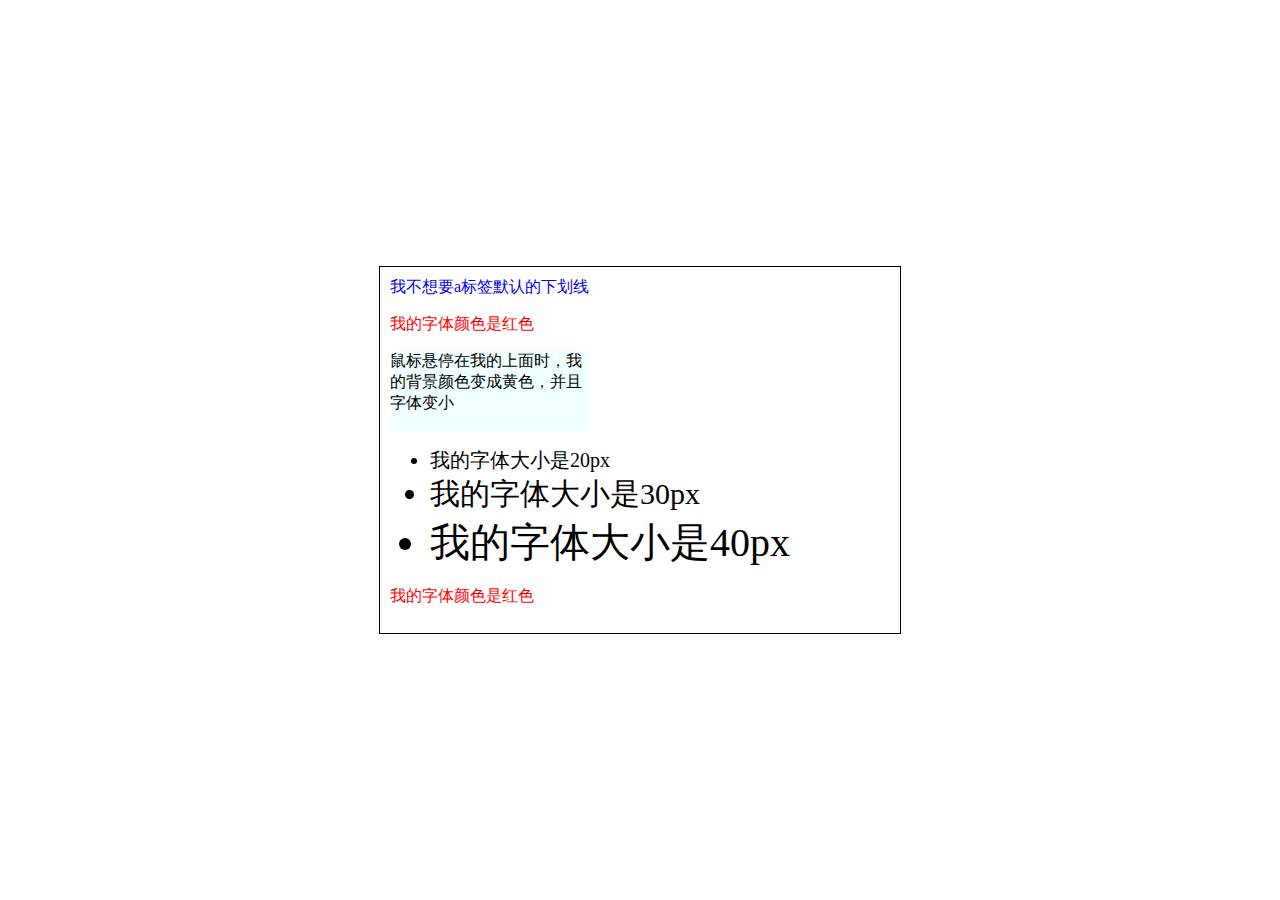
<file: 第三次作业.html>
<!DOCTYPE html>
<html lang="en">
<head>
    <meta charset="UTF-8">
    <meta name="viewport" content="width=device-width, initial-scale=1.0">
    <title>Document</title>
    <style>
        body {
    display: flex;
    justify-content: center; 
    align-items: center; 
    margin: 0; 
  }
        .box {
    width: 500px;
    padding: 10px;
    border: 1px solid black;
    }
        .box div {
    width: 180px;
    height: 50px;
    background-color: grey;
    }
        a[title="1"]{
            text-decoration: none;
        }
        p[title="2"]
        {
            color: red;
        }
        div[title="a"]
        {
            width: 200px;
            height: 80px;
            background-color: azure;
            transition: background-color 0.3s,font-size 0.3s;
        }
        div[title="a"]:hover{
    background-color: yellow;
    font-size: smaller;
    }
    .box ul li:nth-child(1){
    font-size: 20px;
}
.box ul li:nth-child(2){
    font-size: 30px;
}
.box ul li:nth-child(3){
    font-size: 40px;
}
html,body{
        height: 100%;
}

    </style>
</head>
<body>
    <div class="box">
    <a title="1" href="#">我不想要a标签默认的下划线</a>
    <p title="2">我的字体颜色是红色</p>
    <div title="a">
        鼠标悬停在我的上面时，我的背景颜色变成黄色，并且字体变小
    </div>
    <ul>
        <li>我的字体大小是20px</li>
        <li>我的字体大小是30px</li>
        <li>我的字体大小是40px</li>
    </ul>
    <p title="2">我的字体颜色是红色</p>
</div>
</body>
</html>
</file>
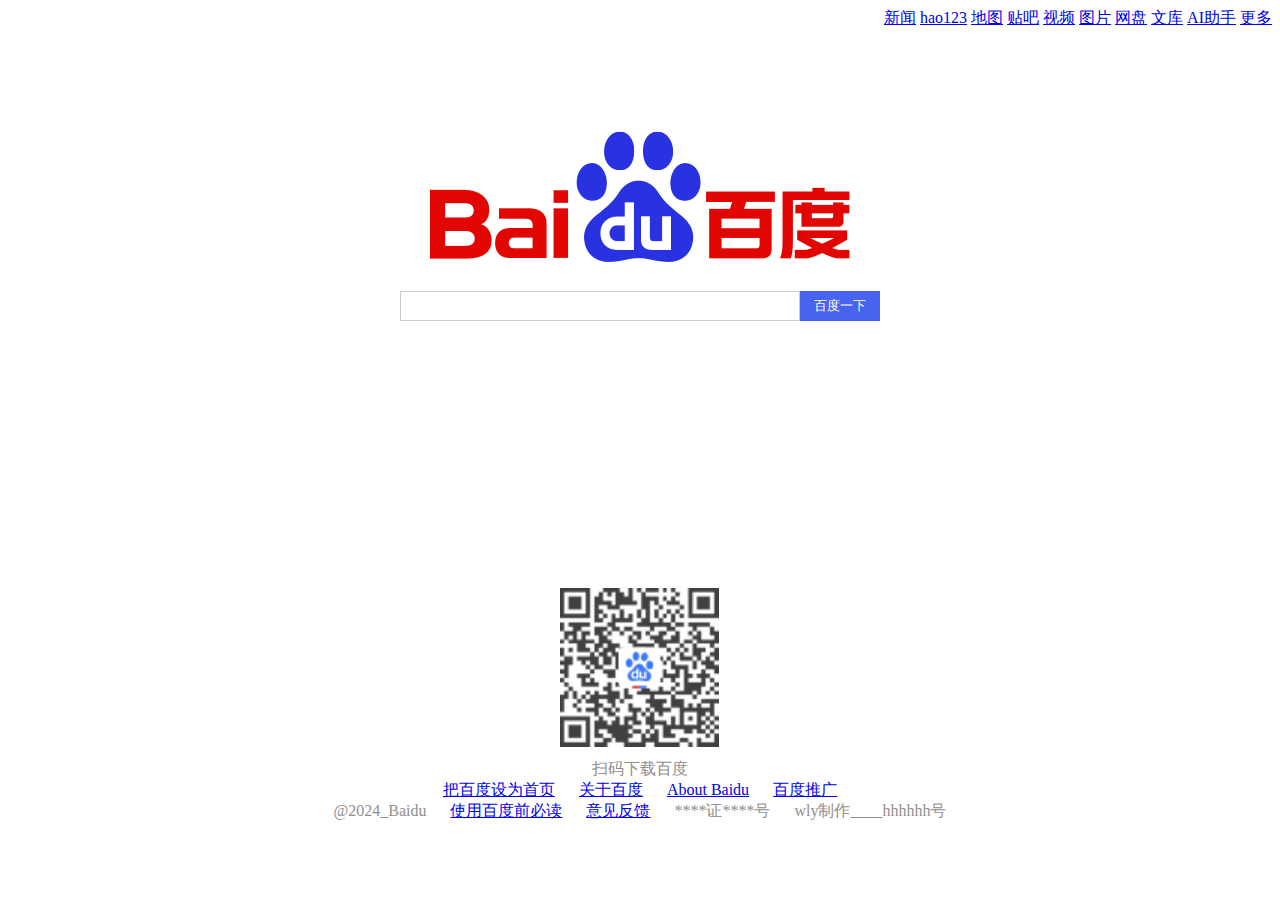
<file: 第1次作业/第一次作业.html>
<!DOCTYPE html>
<html lang="en">
<head>
    <meta charset="UTF-8">
    <meta name="viewport" content="width=device-width, initial-scale=1.0">
    <title>Document</title>
    <style>
        .element
        {
            padding-top: 250px;  
        }
        .header
        {
            text-align: right;
        }
        div
        {
            text-align: center;
            color: rgb(147, 142, 142);
        }
        span{
            margin: 10px;
        }
        .sear
        {
            width: 400px;
            height: 30px;
            box-sizing: border-box;
            /*注意: 有默认的 padding*/
            border: 1px solid #ccc;
            vertical-align: top;
        }
        .butn
        {
            width: 80px;
            background:rgb(71, 99, 240);
            border: 0;
            height: 30px;
            color: white;
            vertical-align: top;
        }
    </style>
</head>
<body>
    <div class="header">
        <a href="https://news.baidu.com/">新闻</a>
        <a href="https://www.hao123.com/?src=from_pc_logon">hao123</a>
        <a href="https://map.baidu.com/">地图</a>
        <a href="https://tieba.baidu.com/index.html">贴吧</a>
        <a href="https://haokan.baidu.com/?sfrom=baidu-top">视频</a>
        <a href="https://image.baidu.com/">图片</a>
        <a href="https://pan.baidu.com/disk/main?from=1026962h&_at_=1730517077645#/index">网盘</a>
        <a href="https://wenku.baidu.com/?fr=bdpcindex">文库</a>
        <a href="https://chat.baidu.com/search?isShowHello=1&pd=csaitab&setype=csaitab&extParamsJson=%7B%22enter_type%22%3A%22home_tab%22%7D">AI助手</a>
        <a href="https://www.baidu.com/more/">更多</a>
    </div>
    <div class="content">
        <img src="PCtm_d9c8750bed0b3c7d089fa7d55720d6cf.png" alt="">
        <div>
            <input class="sear" type="text"><input class="butn" type="button" value="百度一下">
        </div>
        <div class="element">

        </div>
        <img src="1730511797302_edit_247272681117475.png" alt="">
    </div>
    <div class="footer">
        <div>扫码下载百度</div>
    <div>
        <span><a href="https://www.yuanshen.com/#/">把百度设为首页</a></span>
        <span><a href="https://home.baidu.com/">关于百度</a></span>
        <span><a href="https://ir.baidu.com/">About Baidu</a></span>
        <span><a href="https://e.baidu.com/?refer=1271">百度推广</a></span>
    </div>
    <div>
        <span>@2024_Baidu</span>
        <span><a href="https://www.baidu.com/duty/">使用百度前必读</a></span>
        <span><a href="https://help.baidu.com/question?prod_id=1">意见反馈</a></span>
        <span>****证****号</span>
        <span> wly制作____hhhhhh号</span>
    </div>
    </div>
    
</body>
</html>
</file>
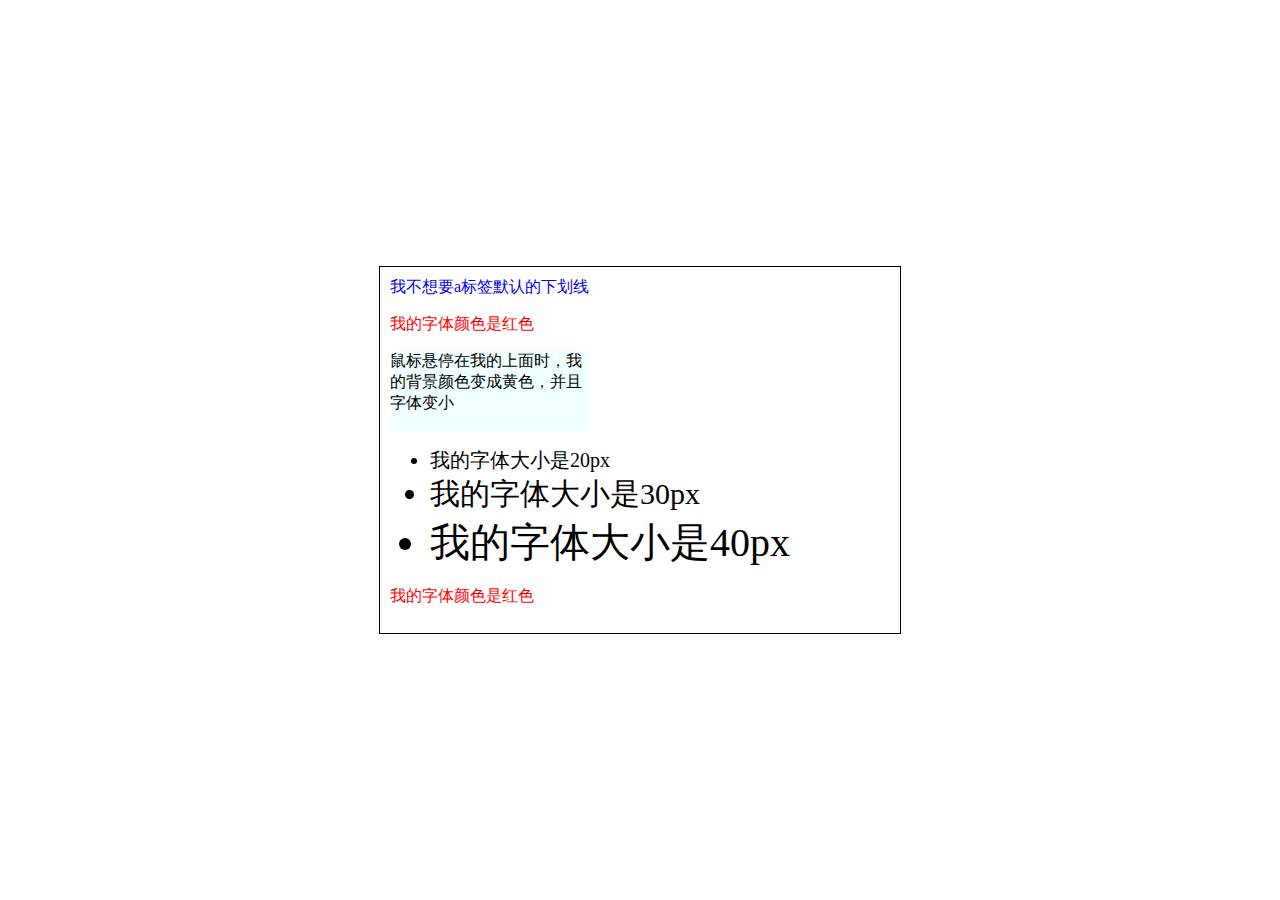
<file: 第3次作业/lv1.html>
<!DOCTYPE html>
<html lang="en">
<head>
    <meta charset="UTF-8">
    <meta name="viewport" content="width=device-width, initial-scale=1.0">
    <title>Document</title>
    <link rel="stylesheet" href="lv1.css">
</head>
<body>
    <div class="box">
    <a title="1" href="#">我不想要a标签默认的下划线</a>
    <p title="2">我的字体颜色是红色</p>
    <div title="a">
        鼠标悬停在我的上面时，我的背景颜色变成黄色，并且字体变小
    </div>
    <ul>
        <li>我的字体大小是20px</li>
        <li>我的字体大小是30px</li>
        <li>我的字体大小是40px</li>
    </ul>
    <p title="2">我的字体颜色是红色</p>
</div>
</body>
</html>
</file>
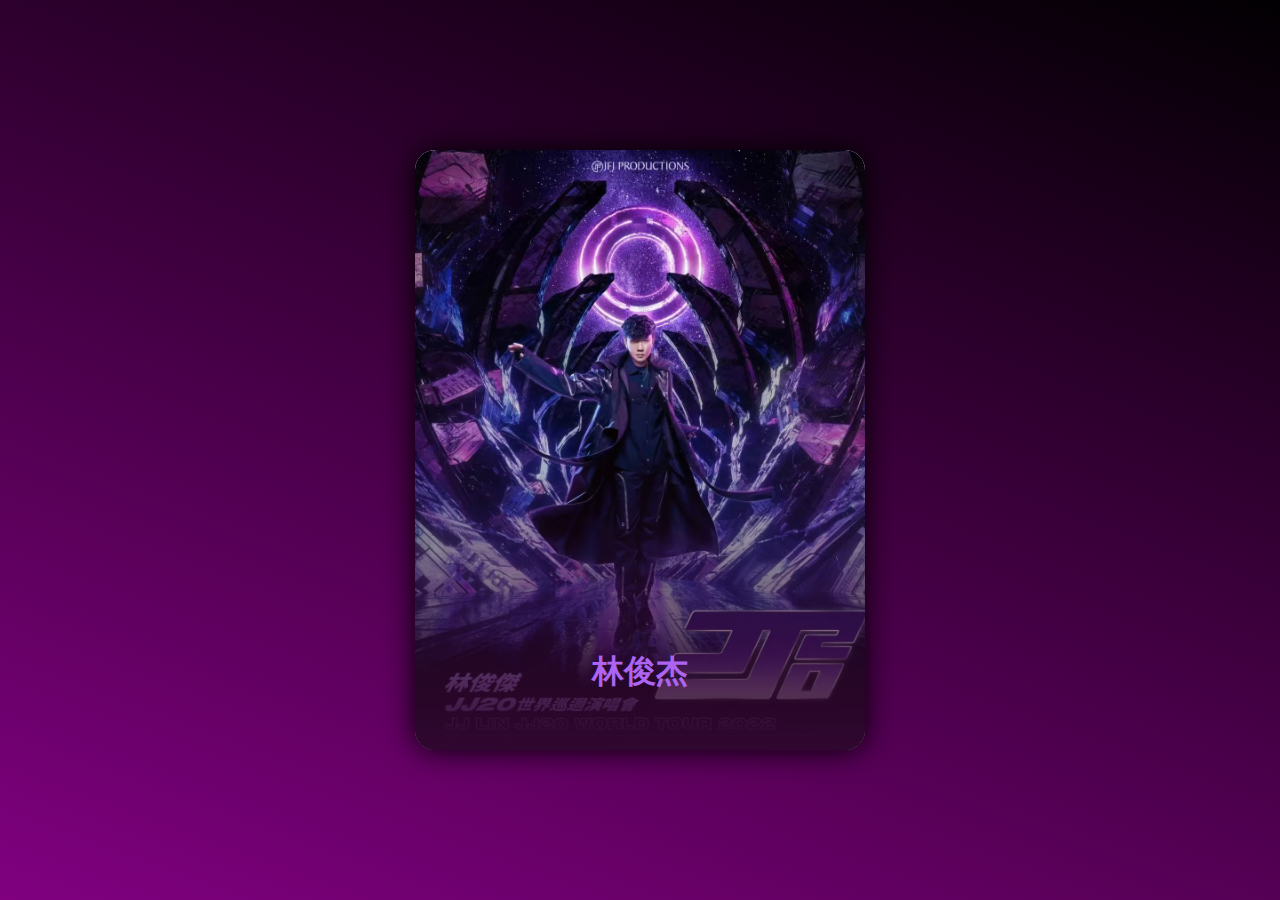
<file: 第3次作业/lv2+lv4.html>
<!DOCTYPE html>
<html lang="en">
<head>
    <meta charset="UTF-8">
    <meta name="viewport" content="width=device-width, initial-scale=1.0">
    <title>Document</title>
    <link rel="stylesheet" href="lv2+lv4.css">
</head>
<body>
    <div class="card">
        <div class="photo">
            <img src="./e788-3709b219739897041ce68f7e5dbd2d05.jpg" alt="">
        </div>
        <h1>林俊杰</h1>
        <div>
            <h2>JJ Lin</h2>
            <li><strong>代表作品：</strong></li>
            <p>江南、不为谁而作的歌、修炼爱情、一千年以后、可惜没如果、曹操、她说、小酒窝、学不会、背对背拥抱、那些你很冒险的梦、醉赤壁、将故事写成我们、杀手、伟大的渺小、就是我、美人鱼、新地球、不潮不用花钱、交换余生</p>
        </div>
        
    </div>
</body>
</html>
</file>
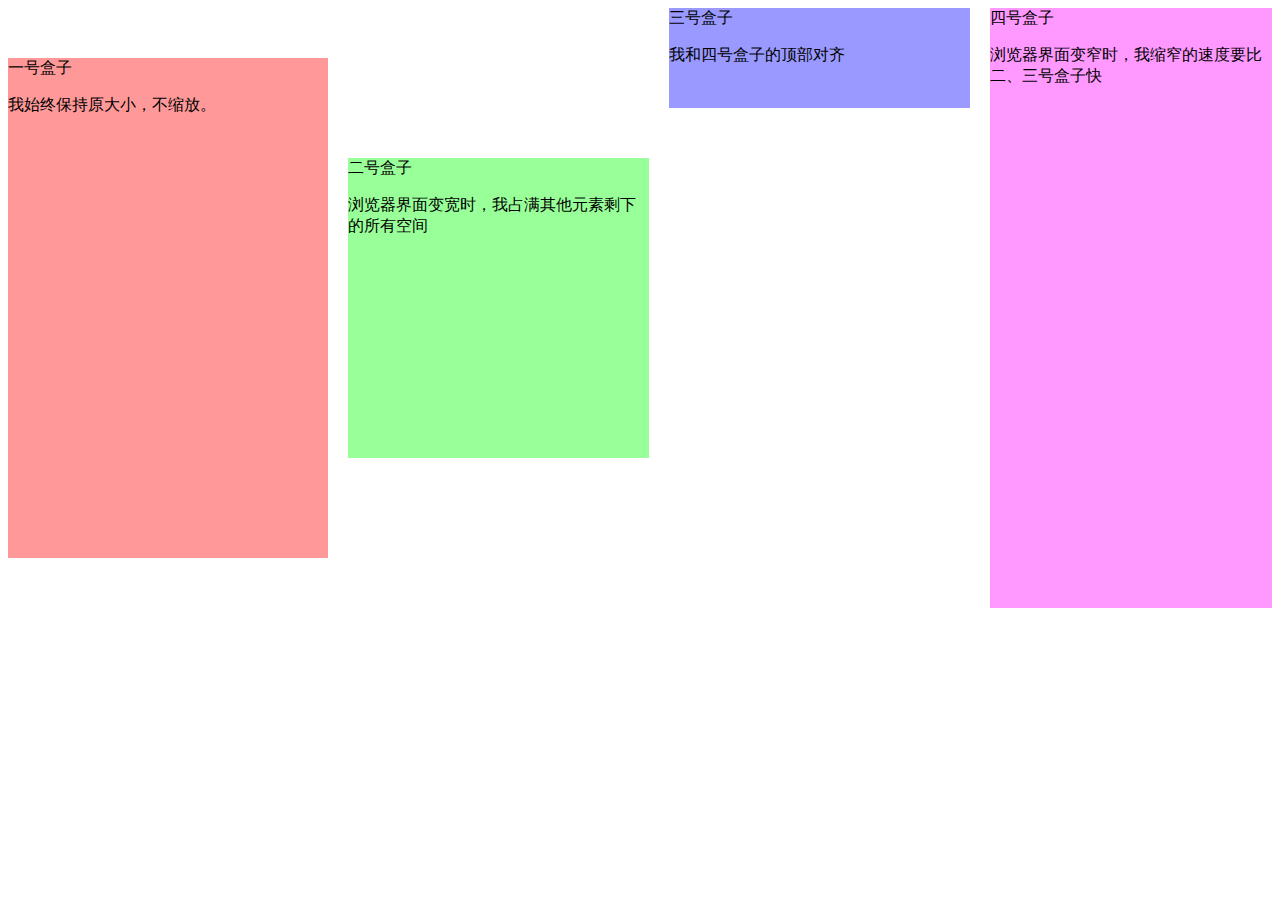
<file: 第3次作业/lv3.html>
<!DOCTYPE html>
<html lang="en">
<head>
    <meta charset="UTF-8">
    <meta name="viewport" content="width=device-width, initial-scale=1.0">
    <title>Document</title>
    <link rel="stylesheet" href="lv3.css">
</head>
<body>
    <div class="container">
    <div class="box1">
        一号盒子
        <p>我始终保持原大小，不缩放。</p>
      </div>
      <div class="box2">
        二号盒子
        <p>浏览器界面变宽时，我占满其他元素剩下的所有空间</p>
      </div>
      <div class="box3">
        三号盒子
        <p>我和四号盒子的顶部对齐</p>
      </div>
      <div class="box4">
        四号盒子
        <p>浏览器界面变窄时，我缩窄的速度要比二、三号盒子快</p>
      </div>
    </div>
</body>
</html>
</file>
<file: 第3次作业/lv1.css>
body {
    display: flex;
    justify-content: center; 
    align-items: center; 
    margin: 0; 
  }
        .box {
    width: 500px;
    padding: 10px;
    border: 1px solid black;
    }
        .box div {
    width: 180px;
    height: 50px;
    background-color: grey;
    }
        a[title="1"]{
            text-decoration: none;
        }
        p[title="2"]
        {
            color: red;
        }
        div[title="a"]
        {
            width: 200px;
            height: 80px;
            background-color: azure;
            transition: background-color 0.3s,font-size 0.3s;
        }
        div[title="a"]:hover{
    background-color: yellow;
    font-size: smaller;
    }
    .box ul li:nth-child(1){
    font-size: 20px;
}
.box ul li:nth-child(2){
    font-size: 30px;
}
.box ul li:nth-child(3){
    font-size: 40px;
}
html,body{
        height: 100%;
}
</file>
<file: 第3次作业/lv2+lv4.css>
*{
    margin: 0;
    padding: 0;
}
body{
    height: 100vh;
    display: flex;
    justify-content: center;
    align-items: center;
    background:linear-gradient(200deg,rgb(2, 0, 2),purple);
}
.card{
    position: relative;
    width: 450px;
    height: 600px;
    margin: 20px;
    background-color: white;
    border-radius: 20px;
    overflow: hidden;
    display: flex;
    align-items: center;
    justify-content: center; 
    box-shadow: 0 0 30px black;
    transition: 0.5s;
}
.card:hover{
    transform: scale(1.1);
}
.card .photo img{
    width: 100%;
    height: 100%;
    object-fit: cover;
}
.card .photo{
    position:absolute;
    top:0;
    width: 100%;
    height: 100%;
    border-radius: 0%;
    overflow: hidden;
    transition: 0.5s;
}
.card:hover .photo{
    top: 30px;
    width: 250px;
    height: 250px;
    border-radius: 50%;
    box-shadow: 0 0 20px black;
}
.card .photo::before{
    content: "";
    position: absolute;
    width:100%;
    height: 100%;
    background: linear-gradient(to bottom,transparent 50%,rgb(48, 7, 48));
}
.card h1{
    position: absolute;
    top: 500px;
    color: rgb(173, 100, 241);
    transition: 0.5s;
}
.card:hover h1{
    top: 300px;
}
.card h2{
    display:flex;
    margin-top: 300px;
    width: 100%;
    border-bottom: 1px solid rgb(61, 3, 79);
    font-size: 20px;
    justify-content: center;
    color: rgb(58, 15, 99);
}
.card p{
    margin-top: 10px;
    display:flex;
    justify-content: center;
    padding-left: 70px;
    padding-right: 70px;
    
}
.card li{
    margin-top: 20px;
    padding-left: 50px;
    cursor: pointer;
    background: linear-gradient(to right,purple,rgb(218, 156, 218))no-repeat;
    background-size: 0 1px;
    background-position: right bottom;
    transition: background-size 1s;
}
.card li:hover{
    background-size: 100% 1px;
    background-position: left bottom;
}
</file>
<file: 第3次作业/lv3.css>
.container {
    display: flex;
    gap: 20px;
  }
  .box1,.box2,.box4 {
    align-self: center;
  }
  .box3,.box4{
    align-self: flex-start;
  }
  .box1 {
    height: 500px;
    width: 320px;
    background-color: #f99;
    flex-shrink:0;
  }
  
  .box2 {
    height: 300px;
    width: 320px;
    background-color: #9f9;
    flex-shrink: 1;
    flex-grow: 1;
  }
  
  .box3 {
    height: 100px;
    width: 320px;
    background-color: #99f; 
    margin-top: 0; 
    flex-shrink: 1;
  }
  .box4 {
    height: 600px;
    width: 320px;
    background-color: #f9f; 
    flex-shrink: 2;
  }
</file>
